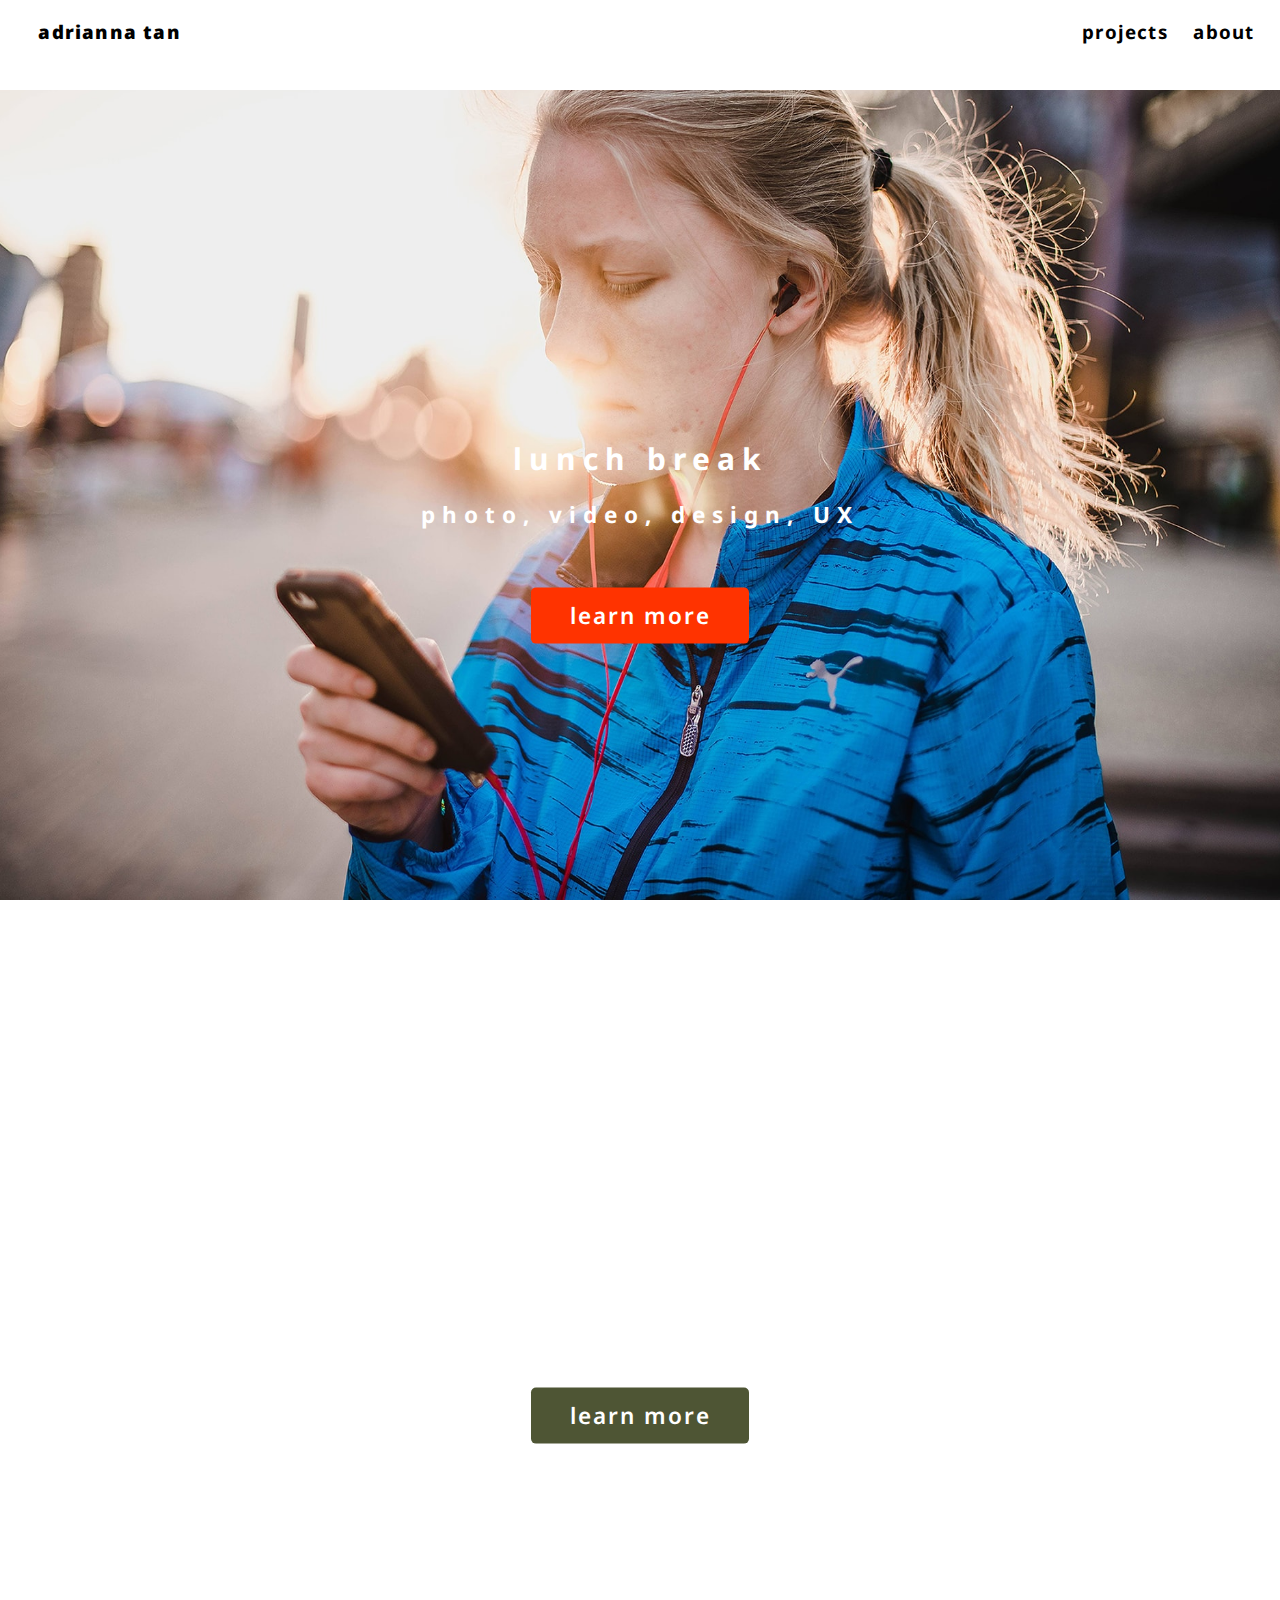
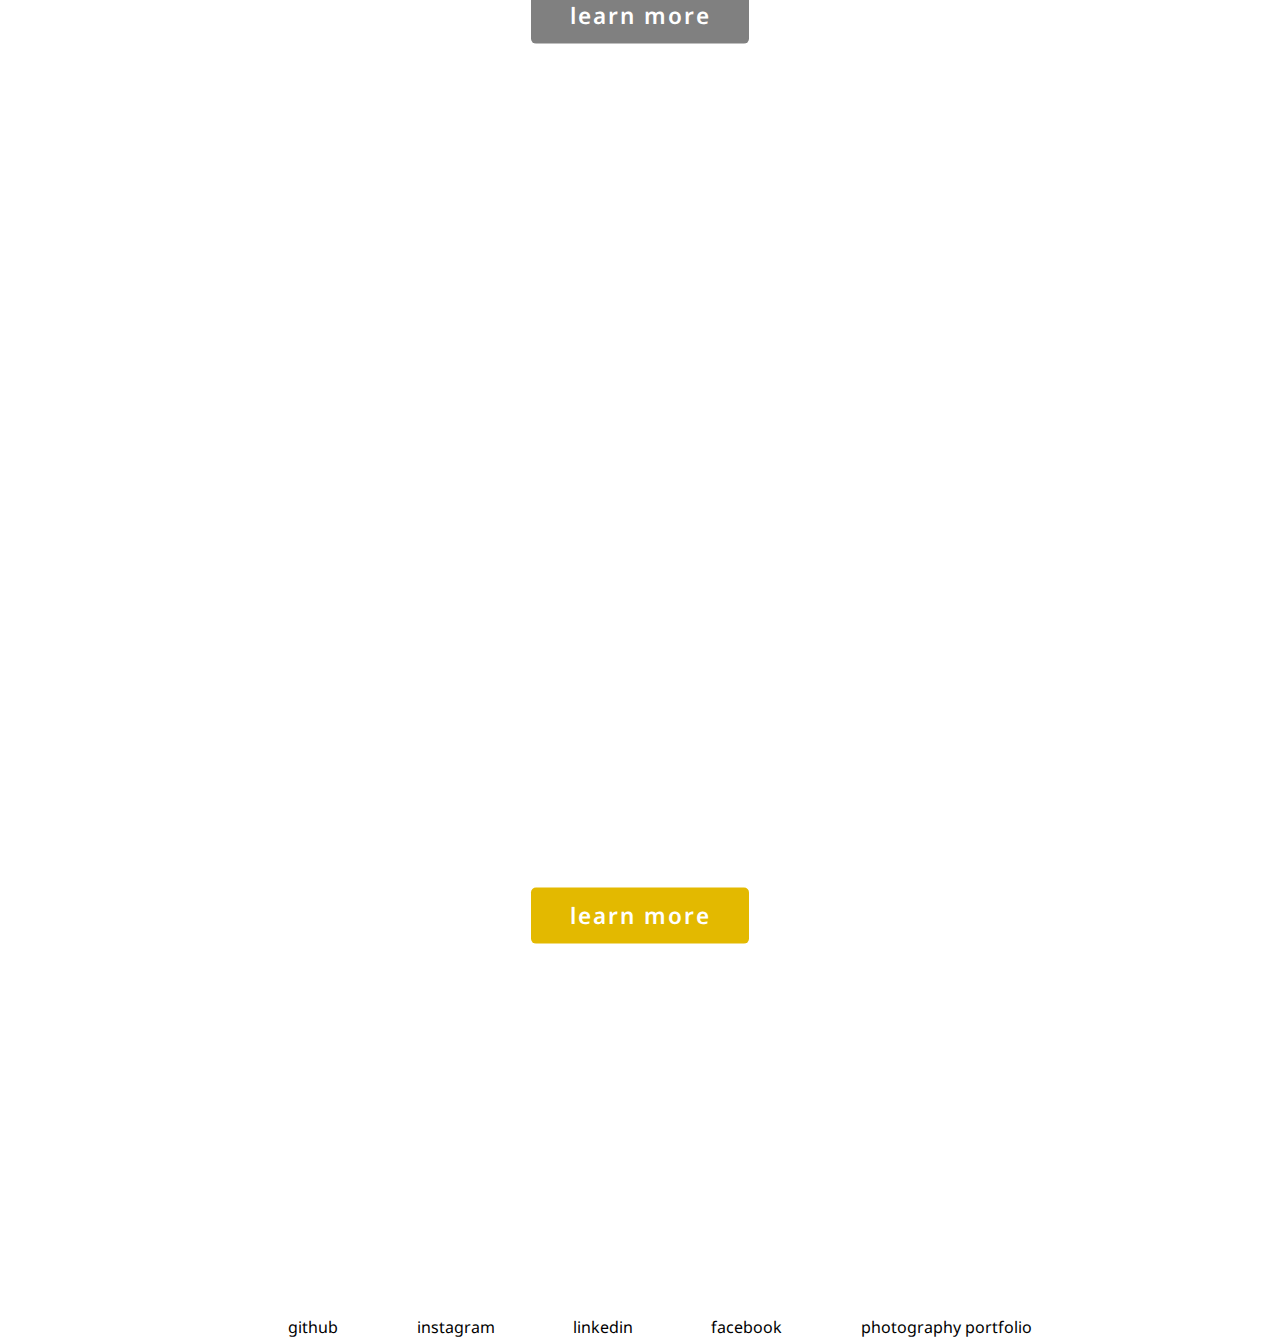
<file: index.html>
<html>
  <head>
    <meta name="viewport" content="initial-scale=1.0, user-scalable=no">
    <meta charset="UTF-8">
    <meta http-equiv="X-UA-Compatible" content="IE=edge">

    <title>Adrianna Tan</title>

    <link rel="shortcut icon" type="image/png" href="favicon.png" />
    <link href="index.min.css" rel="stylesheet">
    <style>
      @import url('https://fonts.googleapis.com/css?family=Droid+Sans');
    </style>

    <script>
    (function (i, s, o, g, r, a, m) {
      i['GoogleAnalyticsObject'] = r; i[r] = i[r] || function () {
        (i[r].q = i[r].q || []).push(arguments)
      }, i[r].l = 1 * new Date(); a = s.createElement(o),
        m = s.getElementsByTagName(o)[0]; a.async = 1; a.src = g; m.parentNode.insertBefore(a, m)
      })(window, document, 'script', 'https://www.google-analytics.com/analytics.js', 'ga');

      ga('create', 'UA-101871586-1', 'auto');
      ga('send', 'pageview');

    </script>
  </head>

  <body>
    <div id="navbar">
      <h3 class="adri"><a href="./index.html"><b>adrianna tan</b></a></h3>
      <ul id="ulnav">
        <h3 class="nav"><a href="./about.html"><li>about</li></a></h3>
        <h3 class="nav"><a href="./index.html"><li>projects</li></a></h3>
      </ul>
    </div>
    <a href="./lunchbreak.html">
      <div class="lunchbreak">
        <div class="parallax1">
          <div class="caption1">
            <span class="border">
              <h1>lunch break</h1>
              <h2>photo, video, design, UX</h2><br>
              <h2 id="button1" class="buttons">learn more</h2>
            </span>
          </div>
        </div>
      </div>
    </a>
    <a href="./photoport.html">
      <div class="photowebsite">
        <div class="parallax2">
          <div class="caption">
            <span class="border">
              <h1>photography portfolio</h1>
              <h2>design, photo, web</h2>
              <h2 id="button2" class="buttons">learn more</h2>
            </span>
          </div>
        </div>
      </div>
    </a>
    <a href="./twittersentiment.html">
      <div class="twittersentiment">
        <div class="parallax5">
          <div class="caption">
            <span class="border">
              <h1>Twitter Sentiment Analysis</h1>
              <h2>node.js, plotly.js</h2>
              <h2 id="button4" class="buttons">learn more</h2>
            </span>
          </div>
        </div>
      </div>
    </a>
    <a href="https://atan4.github.io/NighthawksDemo">
      <div class="pixelplayer">
        <div class="parallax4">
          <div class="caption">
            <span class="border">
              <h1>Nighthawks 3D Scene</h1>
              <h2>three.js, HTML/CSS</h2>
              <h2 id="button3" class="buttons">learn more</h2>
            </span>
          </div>
        </div>
      </div>
    </a>
    <a href="./bluffs.html">
      <div class="bluffs">
        <div class="parallax4">
          <div class="caption">
            <span class="border">
              <h1>The Bluffs 3D Scene</h1>
              <h2>Unity 3D, C#</h2>
              <h2 id="button5" class="buttons">learn more</h2>
            </span>
          </div>
        </div>
      </div>
    </a>
    <div id="footer" class="container-2">
      <ul id="socialIcons">
        <a href="https://github.com/atan4"><li>github</li></a>
        <a href="https://www.instagram.com/atangerinee"><li>instagram</li></a>
        <a href="https://www.linkedin.com/in/adrianna-tan"><li>linkedin</li></a>
        <a href="https://www.facebook.com/adriannatanphotography"><li>facebook</li></a>
        <a href="http://www.adriannatanphotography.com"><li>photography portfolio</li></a>
      </ul>
    </div>
  </body>
</html>
</file>
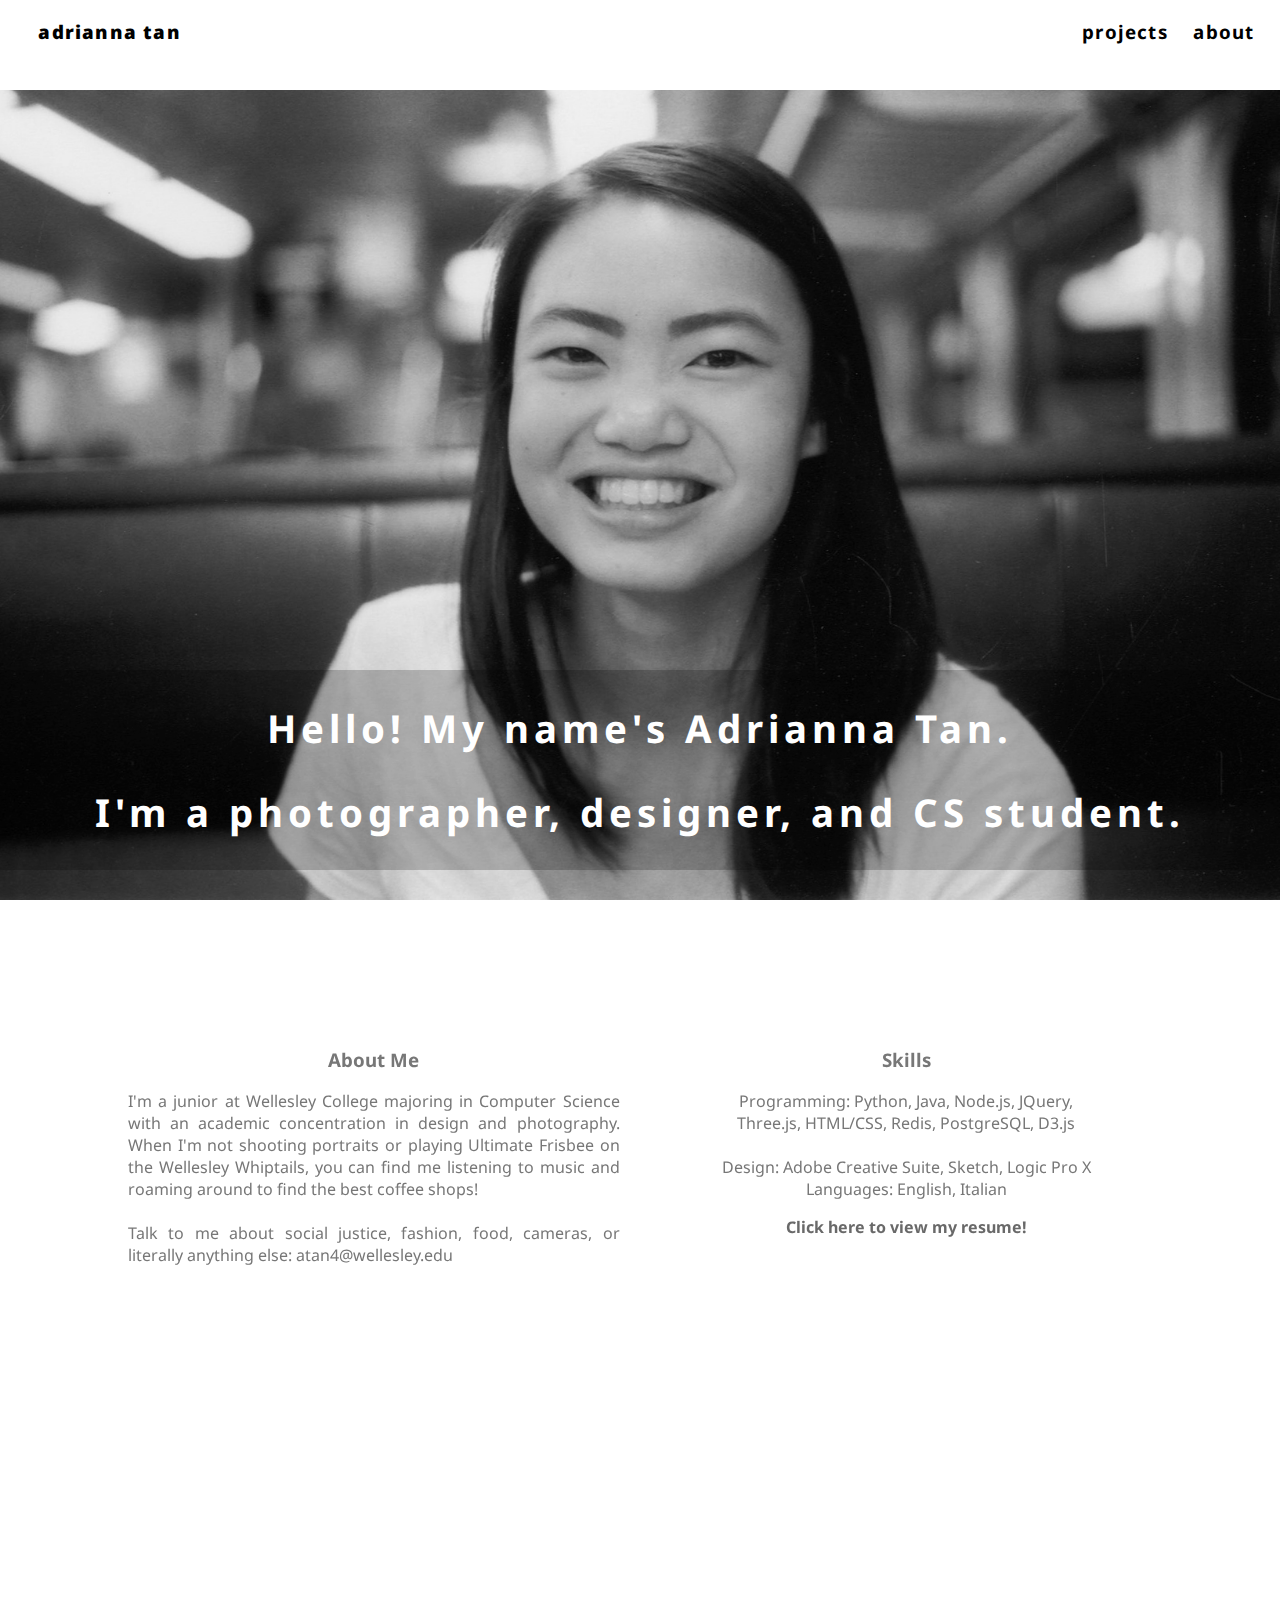
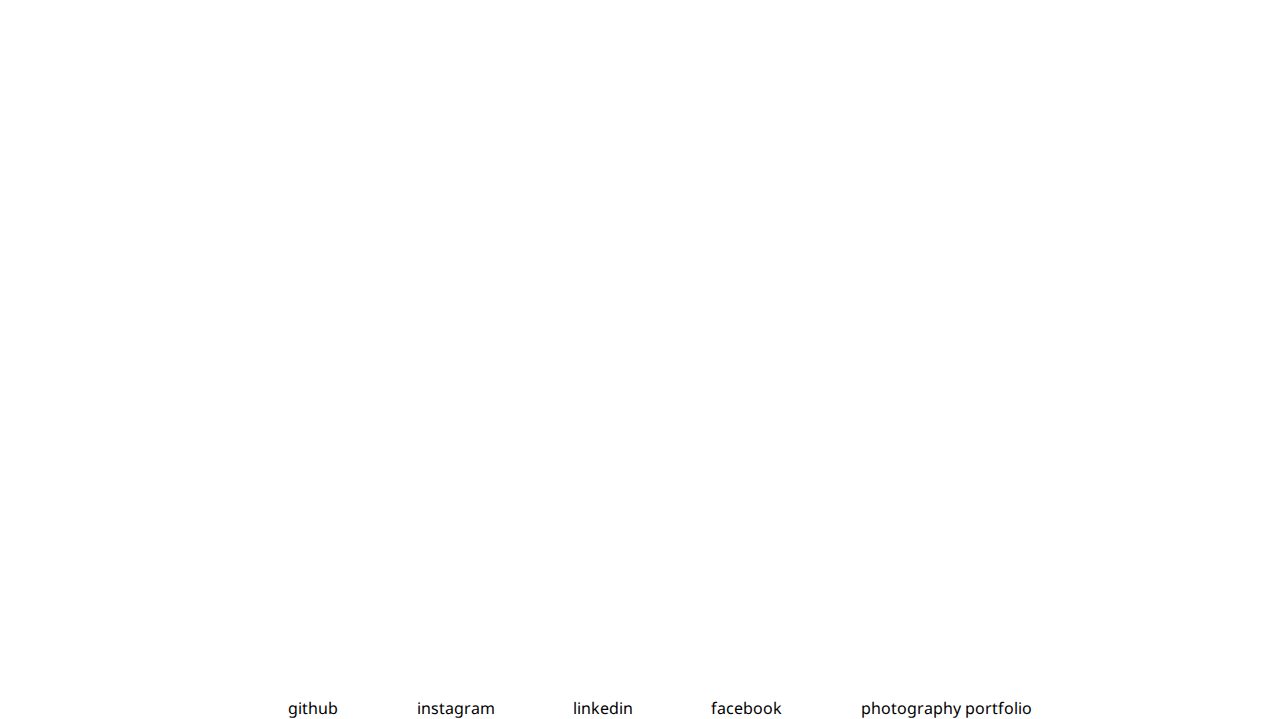
<file: about.html>
<!--Created by Adrianna Tan, Last Updated 10/9/2016-->

<html>

<head>
  <meta name="viewport" content="initial-scale=1.0, user-scalable=no">
  <meta charset="UTF-8">
  <meta http-equiv="X-UA-Compatible" content="IE=edge">

  <title>Adrianna Tan</title>

  <link rel="shortcut icon" type="image/png" href="/favicon.png" />
  <link href="about.css" rel="stylesheet">
  <link href="https://fonts.googleapis.com/css?family=Droid Sans" rel="stylesheet">
</head>

<body>
  <div id="navbar">
    <h3 class="adri"><a href="./index.html"><b>adrianna tan</b></a></h3>
    <ul id="ulnav">
      <h3 class="nav"><a href="./about.html">about</a></h3>
      <h3 class="nav"><a href="./index.html">projects</a></h3>
    </ul>
  </div>

  <div id="about">
    <div class="parallax1">
      <div class="caption1">
        <span class="border">
          <h2>Hello! My name's Adrianna Tan.</h2>
          <h2>I'm a photographer, designer, and CS student.</h2>
        </span>
      </div>
    </div>


    <div id="abouttext">
      <div id="left">
        <h3>About Me</h3>
        <p>I'm a junior at Wellesley College majoring in Computer Science with an academic concentration in design and photography.
          When I'm not shooting portraits or playing Ultimate Frisbee on the Wellesley Whiptails, you can find me listening
          to music and roaming around to find the best coffee shops!<br><br> Talk to me about social justice, fashion, food,
          cameras, or literally anything else: atan4@wellesley.edu</p>
      </div>


      <div id="right">
        <h3>Skills</h3>
        <p>Programming: Python, Java, Node.js, JQuery, <br>Three.js, HTML/CSS, Redis, PostgreSQL, D3.js
          <br><br>Design: Adobe Creative Suite, Sketch, Logic Pro X<br> Languages: English, Italian</p>
        <b><a id="resume" href="https://drive.google.com/file/d/1czSHuIHAPOrNW3aBjm3_kakWPz50lObc/view?usp=sharing">Click
            here to view my resume!</a><br></b>
      </div>
    </div>

    <div id="statement">
      <div class="parallax2">
        <!--  <div class="caption2">
            <span class="border">
                <h3>I'm passionate about improving the world through ideas and design. </h3>
            </span>
        </div> -->
      </div>
    </div>


    <div id="footer" class="container-2">
      <ul id="socialIcons">
        <a href="https://github.com/atan4"><li>github</li></a>
        <a href="https://www.instagram.com/atangerinee"><li>instagram</li></a>
        <a href="https://www.linkedin.com/in/adrianna-tan"><li>linkedin</li></a>
        <a href="https://www.facebook.com/adriannatanphotography"><li>facebook</li></a>
        <a href="http://www.adriannatanphotography.com"><li>photography portfolio</li></a>
      </ul>
    </div>
  </div>
</body>
</file>
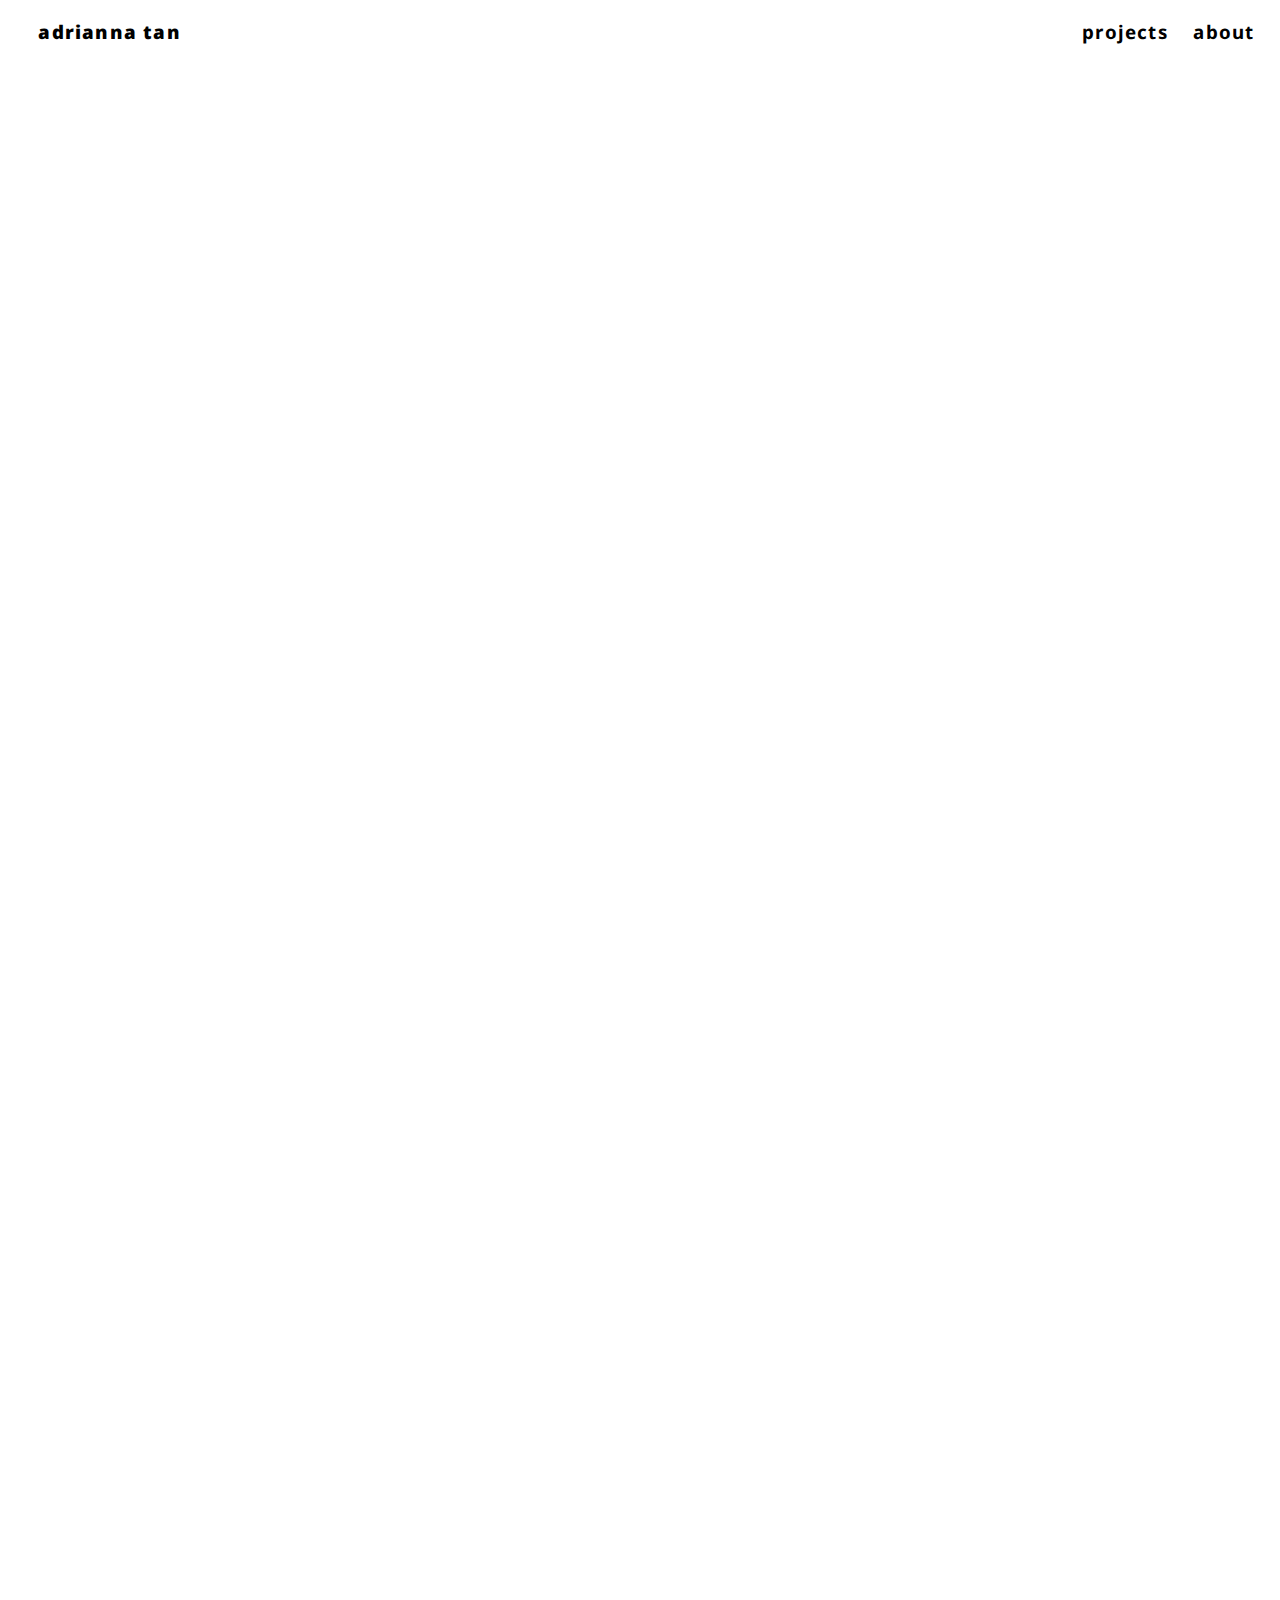
<file: coordinaid.html>
<!--Created by Adrianna Tan, Last Updated 10/9/2016-->

<html>
<head>
    <meta name="viewport" content="initial-scale=1.0, user-scalable=no">
    <meta charset="UTF-8">
    <meta http-equiv="X-UA-Compatible" content="IE=edge">

    <title>Adrianna Tan</title>

    <link rel="shortcut icon" type="image/png" href="/favicon.png"/>
    <link href="projectdetails.css" rel="stylesheet">
    <link href="https://fonts.googleapis.com/css?family=Droid Sans" rel="stylesheet">
</head>
    
<body>
    <div id="navbar">
        <h3 class="adri"><a href="./index.html"><b>adrianna tan</b></a></h3>
        <ul id="ulnav">
            <a href="./about.html"><h3 class="nav"><li>about</li></h3></a>
            <a href="./index.html"><h3 class="nav"><li>projects</li></h3></a>
        </ul>
    </div>
    
    <div id="coordinaid">    
        <div class="parallax1">
            <div class="caption1">
                <span class="border">
                    <h1>Twitter Sentiment Analysis</h1>
                    <h2>node.js, plotly.js</h2><br>  
                </span>
            </div>
        </div>
    </div>

    
    <div class="text">
      <div class="description">
          <h1>Twitter Sentiment Analysis</h1>

          <div id="center">
        <ul id="details">
              <li>Personal Webapp for Practice</li>
              <li>Packages: Socket.io, Twit, Plotly, Languagedetect, Sentiment, Express</li>
          </ul>
      </div>      

      <div class="wrap">
      <div class="summary">          
    <h2>The Challenge:</h2>
    <p class="description">
    This summer of 2017, I wanted to improve my skills in node.js as well as the implementations of different API's. In particular, I wanted to try out Socket.io, a javascript framework and real-time engine.<br><br>
    </p>
          
    <div id="img">
          <img class="prototype" src="./img/introsent.png">
    </div>

    <h2>The Concept:</h2> 
     <p class="description">
    Opinions are fluid in its capacity to change based on current events, new ideas, and the changing environment. In order to display how people are feeling about a certain topic through Twitter, this app takes in a user-submitted keyword and initiates a live twitter stream on that keyword. As new tweets are posted, each tweet is parsed through a language detector to filter English tweets, since the sentiment analysis API only supports English as of now. Each tweet is scored, with a negative score indicating negative sentiment and a positive score indicating positive sentiment, and averaged into a total score which controls the gauge as a form of data visualization. 

<br><br> <br><br> 

   <div>
          <img class="iconprototype" src="./img/pride.png"><br><br> 
          <img class="iconprototype" src="./img/trump.png">
    </div>
   
    
    <h2>Difficulties:</h2>
          <p class="description">
          It remains difficult to decide how data from this sentiment stream should be visualized; Most tweets are fairly neutral, and determining the minimum and maximum range of the gauge was dependent on the least and most extreme tweets encountered. By choosing this, the gauge's tick normally ends up towards the middle of the gauge, underutilizing the rest of the gauge's capacity. Working with plotly.js was also difficult in determining how to make the graph responsive to the viewport. 
          </p>

<br><br>

<!--    <div>
          <img class="iconprototype"  src="./img/kalanick.png">
          <img class="iconprototype" src="./img/comey.png">
    </div> -->
   
 
    <h2>Final Thoughts:</h2>
          <p class="description">
          This begins my start of learning to create apps with better practices. More work will be done in cleaning up and hardcode that exists (particularly with modifying the plotly.js graph) as well as implmeneting async functions, and I will be working more with this app in making it fully responsive. Currently, the app works for portrait orientation tablet-sized and lower as well as landscape orientation for laptop screens. <br>
          </p>
          <br><br>

    <div id="view">
    <h3 class="viewbutton"><a href="http://twittersentanalysis.herokuapp.com/">View The App</a></h3>      

     <br><br>    
    </div>
          </div>

        </div>
    </div>

    <div id="footer" class="container-2">
        <ul id="socialIcons">
            <a href="https://github.com/atan4"><li>github</li></a>
            <a href="https://www.instagram.com/atangerinee"><li>instagram</li></a>
            <a href="https://www.linkedin.com/in/adrianna-tan"><li>linkedin</li></a>
            <a href="https://www.facebook.com/adriannatanphotography"><li>facebook</li></a>
            <a href="http://www.adriannatanphotography.com"><li>photography portfolio</li></a>
        </ul>
    </div>
</body>
</file>
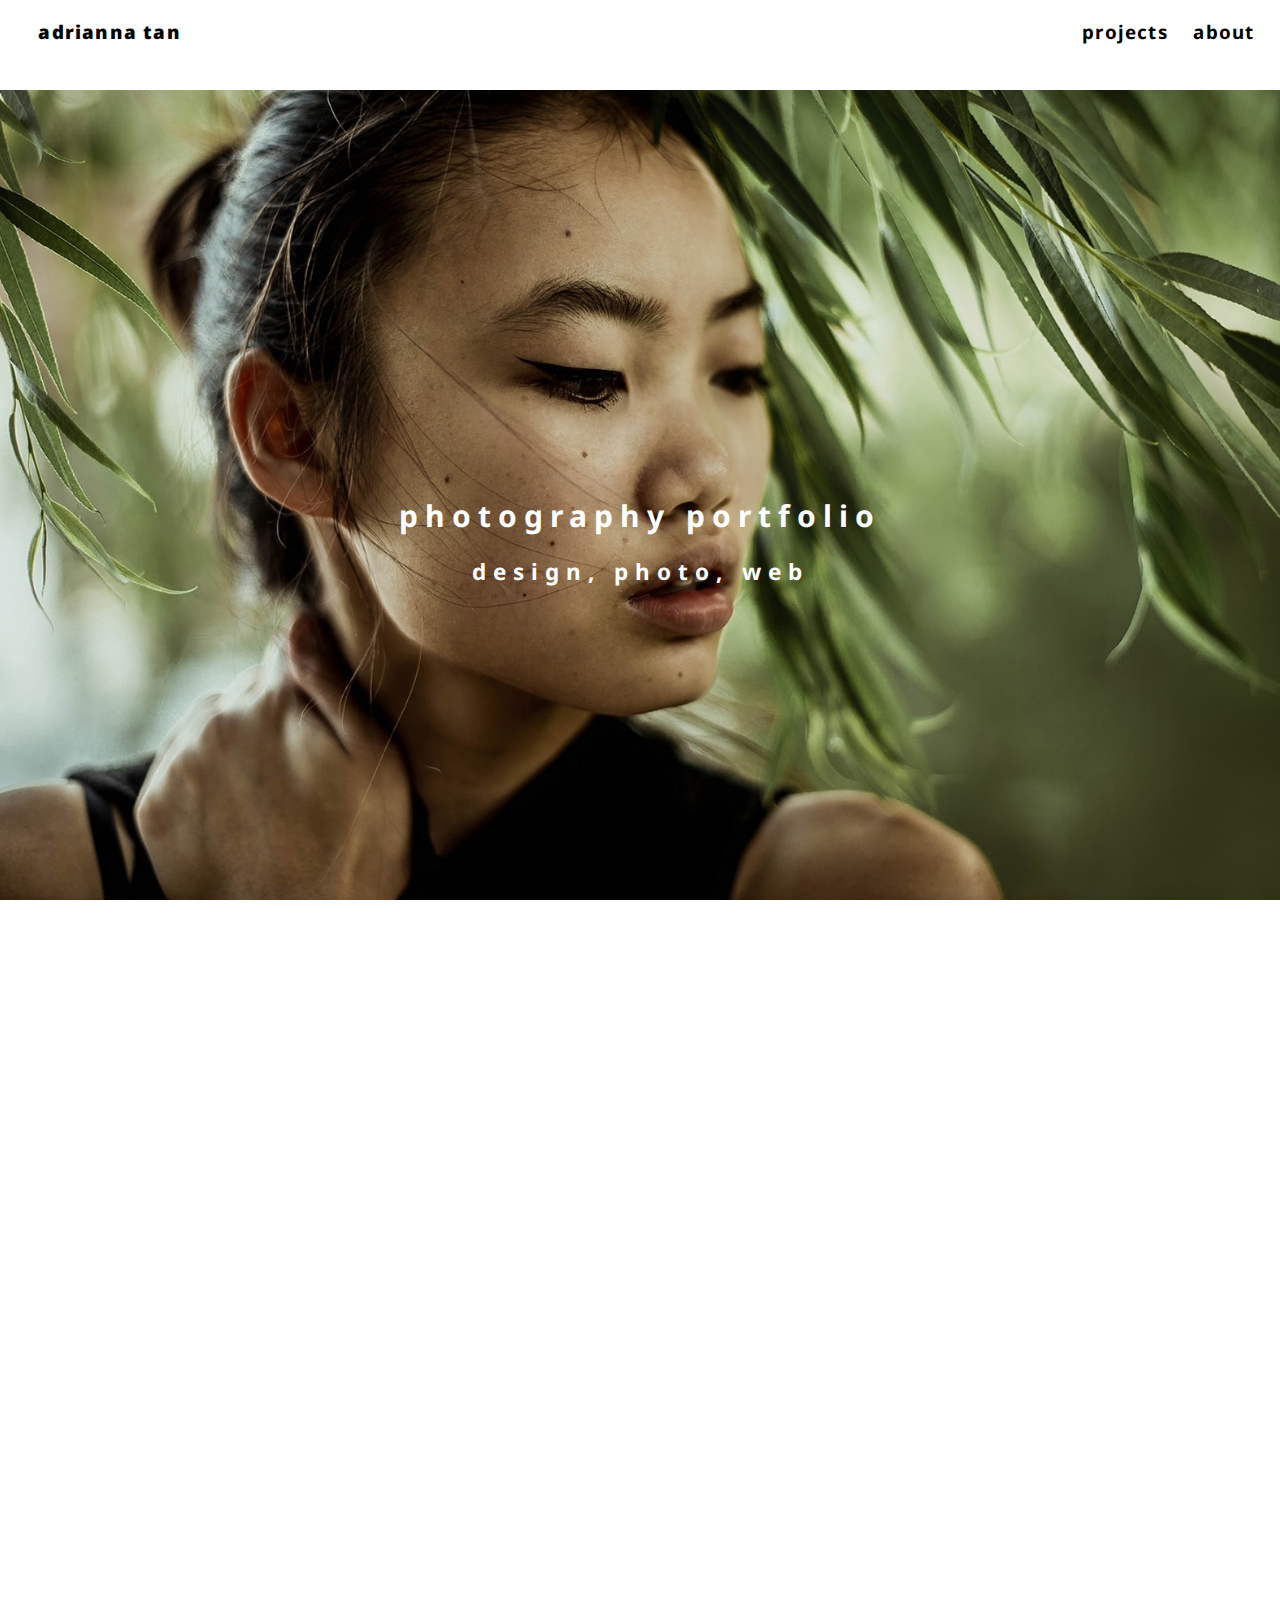
<file: photoport.html>
<!--Created by Adrianna Tan, Last Updated 10/9/2016-->

<html>

<head>
  <meta name="viewport" content="initial-scale=1.0, user-scalable=no">
  <meta charset="UTF-8">
  <meta http-equiv="X-UA-Compatible" content="IE=edge">

  <title>Adrianna Tan</title>

  <link rel="shortcut icon" type="image/png" href="/favicon.png" />
  <link href="projectdetails.css" rel="stylesheet">
  <link href="https://fonts.googleapis.com/css?family=Droid Sans" rel="stylesheet">
</head>

<body class="photowebsite">
  <div id="navbar">
    <h3 class="adri"><a href="./index.html"><b>adrianna tan</b></a></h3>
    <ul id="ulnav">
      <a href="./about.html">
        <h3 class="nav">
          <li>about</li>
        </h3></a>
      <a href="./index.html">
        <h3 class="nav">
          <li>projects</li>
        </h3></a>
    </ul>
  </div>
  <div class="photowebsite">
    <div class="parallax1">
      <div class="caption1">
        <span class="border">
          <h1>photography portfolio</h1>
          <h2>design, photo, web</h2>
        </span>
      </div>
    </div>
  </div>
  <div class="text photowebsite">
    <div class="description">
      <h1>Photography Portfolio</h1>
      <div class="wrap">
        <div class="summary">
          <h2>The Concept:</h2>
          <p class="description">
            During the summer of 2016, I designed and built a website for my photography portfolio. My previous website had been created
            using tumblr themes, but I wanted to brush up on my coding skills by creating a minimalistic website with two
            important and simple functionalities: to select the category of my portfolio and to view the photos in high resolution.
            <br><br>
          </p>
          <div id="img">
            <img class="prototype" src="./img/photoport2.png">
            <img class="prototype" src="./img/photoport4.png">
          </div>
          <h2>The Process:</h2>
          <p class="description">
            Upon choosing the layout for my photos, I was caught between deciding whether or not to display a scroll or carousel slider
            of photos. However, I didn't want to create a carousel slider with navigational buttons or next and previous
            buttons. I ended up using Ken Wheeler's Slick.js, which is a carousel that allows the user to swipe or use arrow
            keystrokes to navigate through the carousel of photos.
            <div id="imageprocess">
              <img class="iconprototype" src="./img/portfoliosketch.png">
            </div>
            <br>
            <h2>Moving Forward:</h2>
            <p class="description">
              Slick.js's carousel slider works under the assumption that the element if first clicked before the function can recognize
              the arrow keystroke event handler, and that must be debugged in order to better the experience of the viewer.
              As well as this, further work needs to be done to improve the responsiveness of the website.
            </p>
            <div id="view">
              <h3 class="viewbutton"><a href="http://www.adriannatanphotography.com">View the website</a></h3>
            </div>
        </div>
      </div>
    </div>
  </div>
  <br><br>
  <div id="footer" class="container-2">
    <ul id="socialicons">
      <a href="https://github.com/atan4"><li>github</li></a>
      <a href="https://www.instagram.com/atangerinee"><li>instagram</li></a>
      <a href="https://www.linkedin.com/in/adrianna-tan"><li>linkedin</li></a>
      <a href="https://www.facebook.com/adriannatanphotography"><li>facebook</li></a>
      <a href="http://www.adriannatanphotography.com"><li>photography portfolio</li></a>
    </ul>
  </div>
</body>
</file>
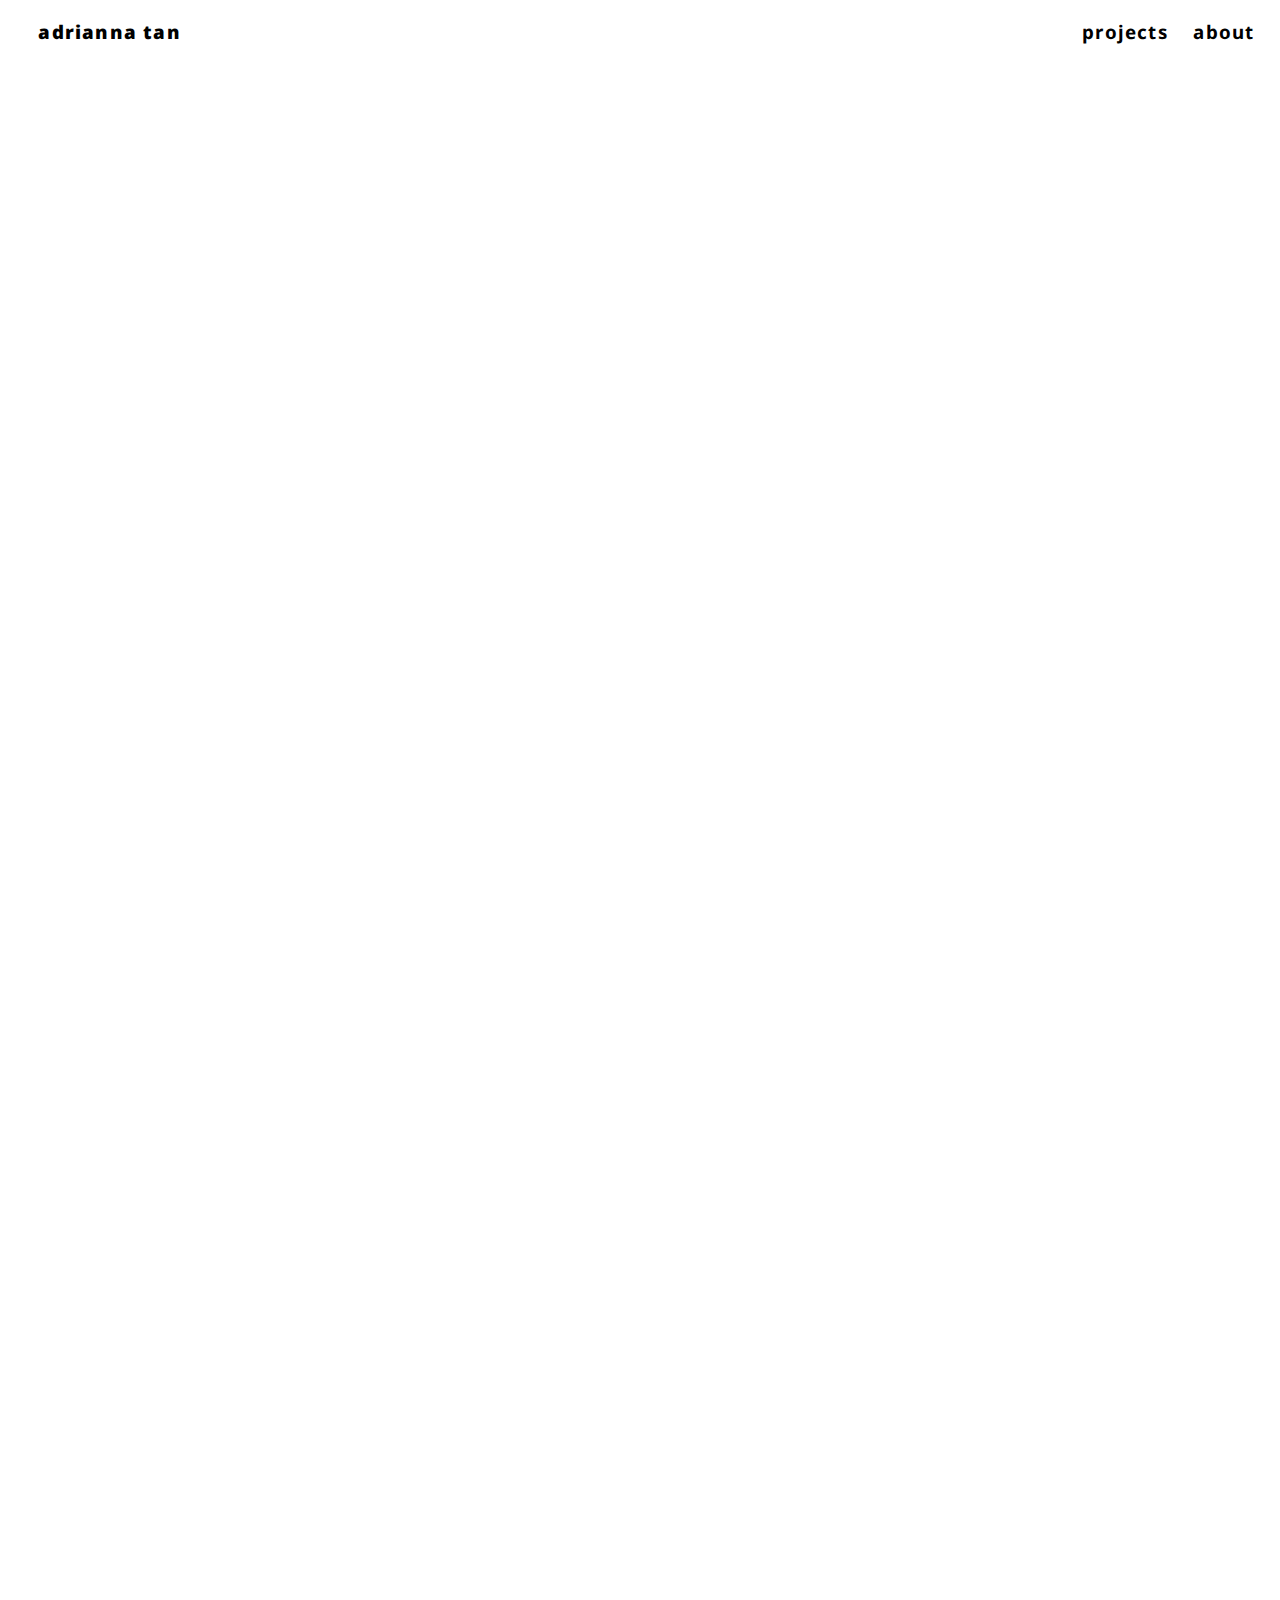
<file: threesixtyfive.html>
<!--Created by Adrianna Tan, Last Updated 10/9/2016-->

<html>
<head>
  <meta name="viewport" content="initial-scale=1.0, user-scalable=no">
  <meta charset="UTF-8">
  <meta http-equiv="X-UA-Compatible" content="IE=edge">

  <title>Adrianna Tan</title>

  <link rel="shortcut icon" type="image/png" href="/favicon.png" />
  <link href="projectdetails.css" rel="stylesheet">
  <link href="https://fonts.googleapis.com/css?family=Droid Sans" rel="stylesheet">
</head>

<body>
  <div id="navbar">
    <h3 class="adri"><a href="./index.html"><b>adrianna tan</b></a></h3>
    <ul id="ulnav">
      <a href="./about.html"><h3 class="nav">
          <li>about</li>
        </h3></a>
      <a href="./index.html"><h3 class="nav">
          <li>projects</li>
        </h3></a>
    </ul>
  </div>
  <div class="threesixtyfive">
    <div class="parallax1">
      <div class="caption1">
        <span class="border">
          <h1>Threesixtyfive Gallery</h1>
          <h2>react, photo</h2><br>
        </span>
      </div>
    </div>
  </div>
  <div class="text threesixtyfive">
    <div class="description">
      <h1>Threesixtyfive Gallery</h1>
      <div id="center">
        <ul id="details">
          <li>Showcasing the conclusion of a four-year photography project</li>
        </ul>
      </div>
      <div class="wrap">
        <div class="summary">
          <h2>The Challenge:</h2>
          <p class="description">
            Since January of 2014, I've undergone a photography project with the original intention of taking 1 photo a day for 365 days. Due to several academic hiatuses, the goal of this project has largely shifted towards producing 365 quality photos that can contribute to my growing portraiture portfolio. As the conclusion of my project draws near (I have 5 photos left to take), I realized the need to display the photos in a centralized place, since hundreds of photos are scattered across different social media platforms, from Facebook to Flickr.
          </p>
          <h2>The Concept:</h2>
          <p class="description">
            While designing the gallery, I settled upon a grid-based, scrollable gallery that opens up a lightbox on click. Upon load, the user sees an informational modal explaining the concept of my project without compromising the space that the photo grid takes up. While I had previously considered a fixed navigation bar at the top of the page, I settled on fixing solely the zoom/minus, sort, and informational buttons to the top of the page as a clear call-to-action. The gallery currently sorts from newest to oldest, although future improvements may improve sorting by color or curated favorites.
          </p>
          <div>
            <img class="iconprototype" src="./img/threesixtyfiveenter.png"><br><br>
            <img class="iconprototype" src="./img/threesixtyfivemodal.png">
          </div>
          <br><br>
          <h2>Difficulties:</h2>
          <p class="description">
            The scope of the project was hihgly time-constrained from the end of August to the beginning of the academic year. Current problemns exist with the initial load time of the gallery.
          </p>
          <h2>Moving forward:</h2>
          <p class="description">
            After demonstrating basic photo gallery capabilities, I'd like to move forward by improving the initial load time of the gallery itself on Heroku as well as making the necessary changes to use higher quality photos without severely compromising the load time of the gallery. I also intend to design how I might go about varying the widths of each grid cell or use Flickr's justified layout open-source code.
            <br>
          </p>
          <br><br>
          <div id="view">
            <h3 class="viewbutton"><a href="http://threesixtyfivephotos.herokuapp.com/">View the gallery</a></h3>
            <br><br>
          </div>
        </div>
      </div>
    </div>

    <div id="footer" class="container-2">
      <ul id="socialicons">
        <a href="https://github.com/atan4"><li>github</li></a>
        <a href="https://www.instagram.com/atangerinee"><li>instagram</li></a>
        <a href="https://www.linkedin.com/in/adrianna-tan"><li>linkedin</li></a>
        <a href="https://www.facebook.com/adriannatanphotography"><li>facebook</li></a>
        <a href="http://www.adriannatanphotography.com"><li>photography portfolio</li></a>
      </ul>
    </div>
</body>
</file>
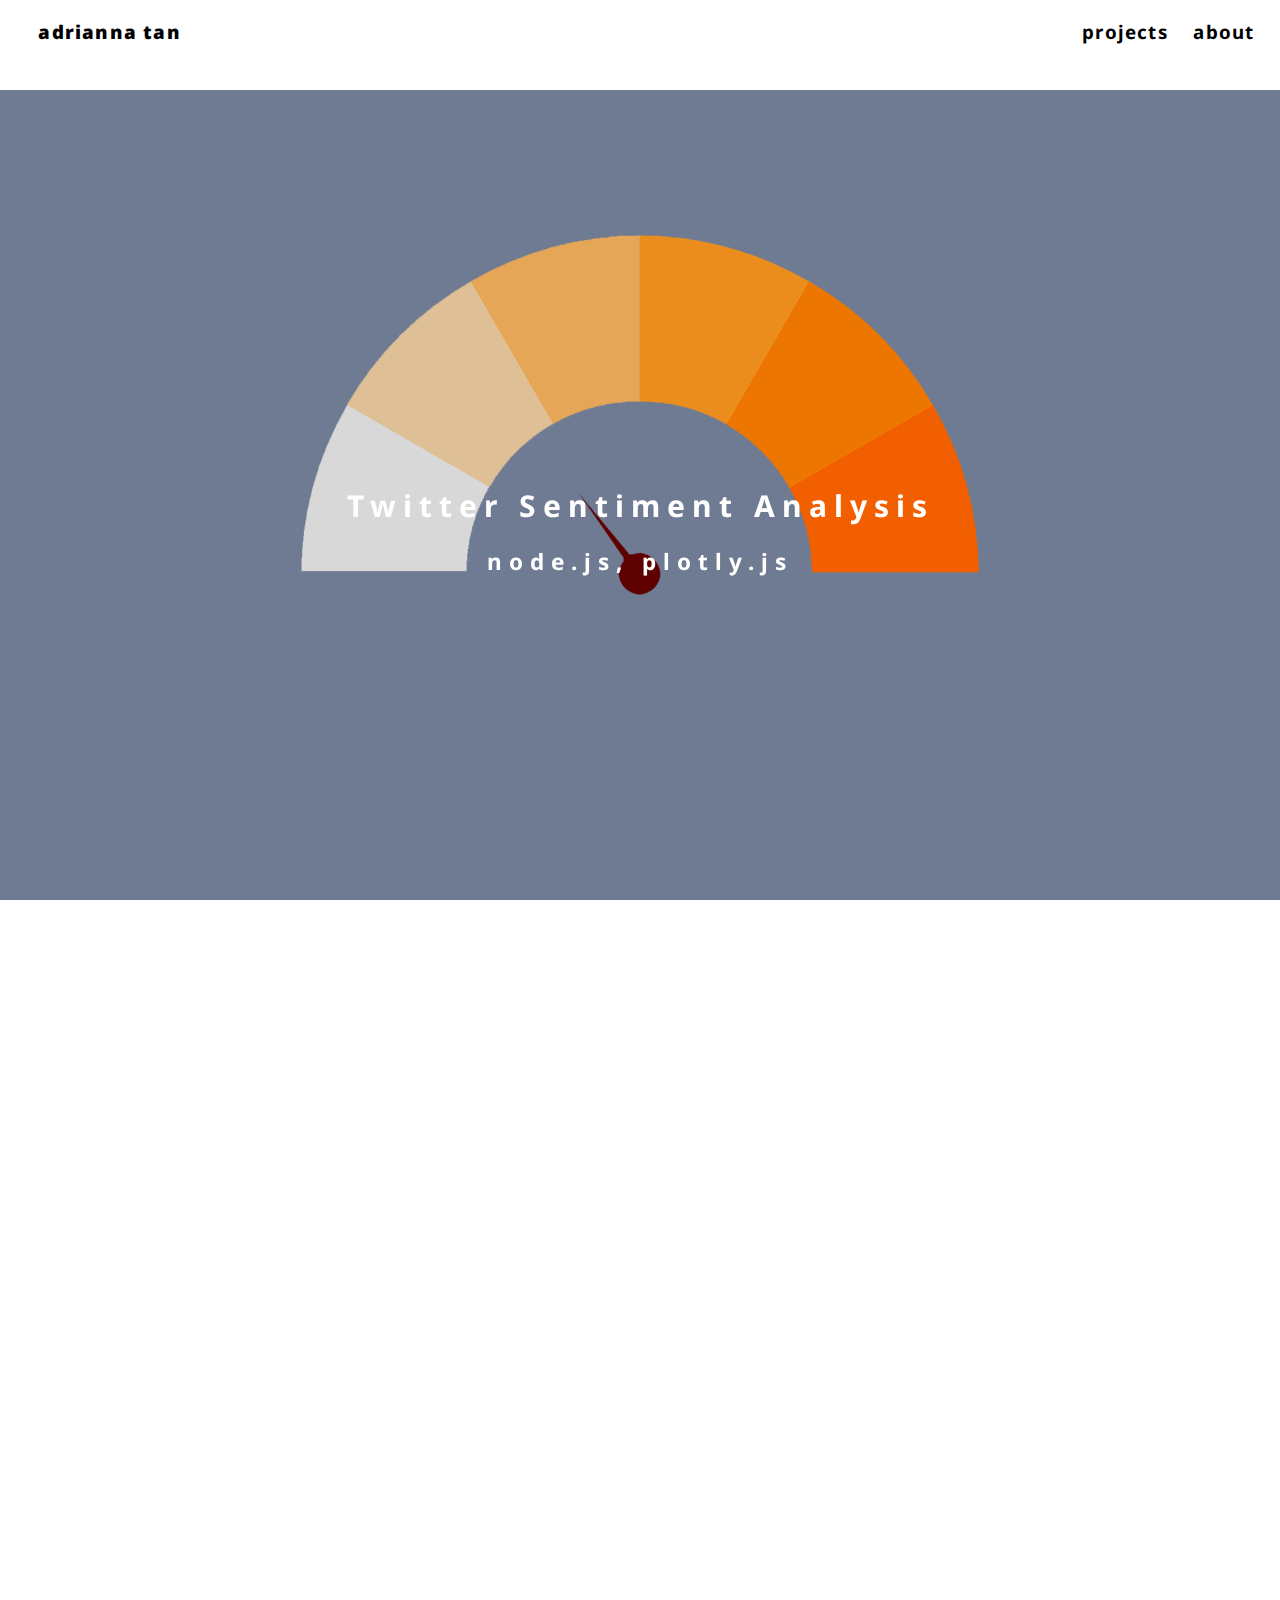
<file: twittersentiment.html>
<!--Created by Adrianna Tan, Last Updated 10/9/2016-->

<html>
<head>
  <meta name="viewport" content="initial-scale=1.0, user-scalable=no">
  <meta charset="UTF-8">
  <meta http-equiv="X-UA-Compatible" content="IE=edge">

  <title>Adrianna Tan</title>

  <link rel="shortcut icon" type="image/png" href="/favicon.png" />
  <link href="projectdetails.css" rel="stylesheet">
  <link href="https://fonts.googleapis.com/css?family=Droid Sans" rel="stylesheet">
</head>

<body>
  <div id="navbar">
    <h3 class="adri"><a href="./index.html"><b>adrianna tan</b></a></h3>
    <ul id="ulnav">
      <a href="./about.html"><h3 class="nav">
          <li>about</li>
        </h3></a>
      <a href="./index.html"><h3 class="nav">
          <li>projects</li>
        </h3></a>
    </ul>
  </div>
  <div class="twittersentiment">
    <div class="parallax1">
      <div class="caption1">
        <span class="border">
          <h1>Twitter Sentiment Analysis</h1>
          <h2>node.js, plotly.js</h2><br>
        </span>
      </div>
    </div>
  </div>
  <div class="text twittersentiment">
    <div class="description">
      <h1>Twitter Sentiment Analysis</h1>
      <div id="center">
        <ul id="details">
          <li>Personal Webapp for Practice</li>
          <li>Packages: Socket.io, Twit, Plotly, Languagedetect, Sentiment, Express</li>
        </ul>
      </div>
      <div class="wrap">
        <div class="summary">
          <h2>The Challenge:</h2>
          <p class="description">
            This summer of 2017, I wanted to improve my skills in node.js as well as the implementations of different API's. In particular,
            I wanted to try out Socket.io, a javascript framework and real-time engine.<br><br>
          </p>
          <div id="img">
            <img class="prototype" src="./img/introsent.png">
          </div>
          <h2>The Concept:</h2>
          <p class="description">
            Opinions are fluid in its capacity to change based on current events, new ideas, and the changing environment. In order to
            display how people are feeling about a certain topic through Twitter, this app takes in a user-submitted keyword
            and initiates a live twitter stream on that keyword. As new tweets are posted, each tweet is parsed through a
            language detector to filter English tweets, since the sentiment analysis API only supports English as of now.
            Each tweet is scored, with a negative score indicating negative sentiment and a positive score indicating positive
            sentiment, and averaged into a total score which controls the gauge as a form of data visualization.
            <br><br><br><br>
            <div>
              <img class="iconprototype" src="./img/pride.png"><br><br>
              <img class="iconprototype" src="./img/trump.png">
            </div>
            <h2>Difficulties:</h2>
            <p class="description">
              It remains difficult to decide how data from this sentiment stream should be visualized; Most tweets are fairly neutral,
              and determining the minimum and maximum range of the gauge was dependent on the least and most extreme tweets
              encountered. By choosing this, the gauge's tick normally ends up towards the middle of the gauge, underutilizing
              the rest of the gauge's capacity. Working with plotly.js was also difficult in determining how to make the
              graph responsive to the viewport.
            </p>
            <br><br>
            <h2>Final Thoughts:</h2>
            <p class="description">
              This begins my start of learning to create apps with better practices. More work will be done in cleaning up and hardcode
              that exists (particularly with modifying the plotly.js graph) as well as implmeneting async functions, and
              I will be working more with this app in making it fully responsive. Currently, the app works for portrait orientation
              tablet-sized and lower as well as landscape orientation for laptop screens.
              <br>
            </p>
            <br><br>
            <div id="view">
              <h3 class="viewbutton"><a href="http://twittersentanalysis.herokuapp.com/">View the app</a></h3>
              <br><br>
            </div>
        </div>
      </div>
    </div>

    <div id="footer" class="container-2">
      <ul id="socialicons">
        <a href="https://github.com/atan4"><li>github</li></a>
        <a href="https://www.instagram.com/atangerinee"><li>instagram</li></a>
        <a href="https://www.linkedin.com/in/adrianna-tan"><li>linkedin</li></a>
        <a href="https://www.facebook.com/adriannatanphotography"><li>facebook</li></a>
        <a href="http://www.adriannatanphotography.com"><li>photography portfolio</li></a>
      </ul>
    </div>
</body>
</file>
<file: about.css>
body,
html {
  height: 100%;
  margin: 0px;
  overflow: visible;
  font-family: "Droid Sans", sans-serif;
}

#resume {
  color: dimgray;
}

a:link {
  text-decoration: none;
  color: black;
}

a:visited {
  color: black;
}

a:hover {
  color: lightslategray;
}

#ulnav,
#socialicons,
#right il:visited {
  color: black;
}

#ulnav,
#socialicons,
#right li:hover {
  color: #777;
}

#ulnav,
#socialicons,
#right h1:hover {
  color: black;
}

@media (max-width: 449px) {
  .parallax1 {
    z-index: -1;
    position: relative;
    background-attachment: fixed;
    background-position: center;
    background-repeat: no-repeat;
    background-size: cover;
    height: 100%;
  }

  .parallax2,
  .parallax3,
  .parallax4,
  .parallax5 {
    z-index: -1;
    position: relative;
    background-attachment: fixed;
    background-position: center;
    background-repeat: no-repeat;
    background-size: cover;
    height: 100%;
  }

  .adri {
    font-size: 4.5vw;
    display: inline-block;
    padding-left: 3%;
    left: 0;
    text-align: left;
    width: 100%;
    float: left;
    position: absolute;
    padding-right: 3%;
    letter-spacing: 1.2px;
  }

  #navbar {
    position: fixed;
    width: 100%;
    text-align: center;
    background: white;
  }

  .nav {
    font-size: 4.5vw;
    padding: 0;
    display: inline-block;
    position: relative;
    float: right;
    padding-right: 2%;
  }

  #ulnav {
    margin: 0;
    padding: 0;
    width: 100%;
    height: 100%;
    list-style: none;
    letter-spacing: 1.2px;
    vertical-align: middle;
  }

  #home {
    background: transparent;
    display: inline-block;
    color: darkgray;
    width: 100%;
  }

  #about .parallax1 {
    background-image: url(./img/film1.jpg);
  }
  #about .parallax2 {
    background-image: url(./img/film5.jpg);
  }

  .caption1 {
    position: absolute;
    padding-left: 4%;
    bottom: 0;
    width: 100%;
    text-align: left;
    color: white;
    background: rgba(0, 0, 0, 0.3);
  }

  .caption {
    position: absolute;
    bottom: 0;
    width: 100%;
    color: #000;
  }

  .caption span.border,
  .caption1 span.border {
    left: 10px;
    background: #111;
    color: #fff;
    font-size: 5vw;
    letter-spacing: 3px;
    text-align: left;
  }

  .caption2 {
    position: absolute;
    padding-left: 4%;
    left: 5%;
    top: 60%;
    -webkit-transform: translateY(-60%);
    transform: translateY(-60%);
    width: 60%;
    color: white;
    padding-top: 5%;
    padding-bottom: 5%;
    background: rgba(0, 0, 0, 0.2);
  }

  .caption span.border,
  .caption2 span.border {
    background: #111;
    color: #fff;
    font-size: 5vw;
    letter-spacing: 3px;
    text-align: left;
  }

  #abouttext {
    color: #777;
    background: white;
    text-align: center;
    padding: 20px 30px;
    text-align: justify;
    padding-bottom: 20%;
  }

  #abouttext h3 {
    padding-top: 10%;
    text-align: center;
  }

  #right a {
    color: #777;
  }

  #footer ul {
    padding: 0;
    list-style: none;
    text-align: center;
  }

  #socialicons li {
    font-size: 4.5vw;
    display: inline-block;
    padding: 1%;
  }
}

@media (min-width: 450px) and (max-width: 767px) {
  .parallax1 {
    z-index: -1;
    position: relative;
    background-attachment: fixed;
    background-position: center;
    background-repeat: no-repeat;
    background-size: cover;
    height: 100%;
  }

  .parallax2,
  .parallax3,
  .parallax4,
  .parallax5 {
    z-index: -1;
    position: relative;
    background-attachment: fixed;
    background-position: center;
    background-repeat: no-repeat;
    background-size: cover;
    height: 100%;
  }

  .adri {
    padding-left: 3%;
    left: 0;
    text-align: left;
    width: 100%;
    float: left;
    position: absolute;
    padding-right: 2%;
    letter-spacing: 1px;
  }

  #navbar {
    position: fixed;
    width: 100%;
    text-align: center;
    background: white;
  }

  .nav {
    font-size: 2.7vw;
    padding: 0;
    display: inline-block;
    position: relative;
    float: right;
    padding-right: 2%;
  }

  #ulnav {
    margin: 0;
    padding: 0;
    width: 100%;
    height: 100%;
    list-style: none;
    letter-spacing: 1.2px;
    vertical-align: middle;
  }

  #home {
    background: transparent;
    display: inline-block;
    color: darkgray;
    width: 100%;
  }

  #about .parallax1 {
    background-image: url(./img/film1.jpg);
  }

  #about .parallax2 {
    background-image: url(./img/film5.jpg);
  }

  .caption1 {
    position: absolute;
    bottom: 0;
    padding-bottom: 4%;
    width: 100%;
    text-align: left;
    color: white;
    background: rgba(0, 0, 0, 0.2);
  }

  .caption1 span.border {
    background: #111;
    color: #fff;
    font-size: 3vw;
    letter-spacing: 3px;
    text-align: center;
  }

  .caption2 {
    position: absolute;
    left: 5%;
    top: 60%;
    -webkit-transform: translateY(-60%);
    transform: translateY(-60%);
    width: 60%;
    color: white;
    padding-top: 5%;
    padding-bottom: 5%;
    background: rgba(0, 0, 0, 0.2);
  }

  .caption2 span.border {
    background: #111;
    color: #fff;
    font-size: 4vw;
    letter-spacing: 5px;
    text-align: left;
  }

  #abouttext {
    color: #777;
    background: white;
    text-align: center;
    height: 50%;
    margin-top: 7%;
    padding: 5%;
    text-align: justify;
  }

  #abouttext h3 {
    text-align: center;
    font-weight: bolder;
    padding-bottom: 2%;
  }

  #right a {
    color: #777;
  }

  #left {
    /*        font-size: 1em;*/
    width: 48%;
    padding-right: 4%;
    float: left;
    position: relative;
    display: inline-block;
  }

  #right {
    text-align: center;
    width: 48%;
    position: relative;
    display: inline-block;
    float: left;
  }

  #footer ul {
    padding: 0;
    list-style: none;
    text-align: center;
  }

  #socialicons li {
    font-size: 3vw;
    display: inline-block;
    padding-left: 1%;
    padding-right: 1%;
  }
}

@media (min-width: 768px) {
  .parallax1 {
    z-index: -1;
    position: relative;
    background-attachment: fixed;
    background-position: center;
    background-repeat: no-repeat;
    background-size: cover;
    height: 100%;
  }

  .parallax2,
  .parallax3,
  .parallax4,
  .parallax5 {
    z-index: -1;
    position: relative;
    background-attachment: fixed;
    background-position: center;
    background-repeat: no-repeat;
    background-size: cover;
    height: 100%;
  }

  .adri {
    padding-left: 3%;
    left: 0;
    text-align: left;
    width: 100%;
    float: left;
    position: absolute;
    padding-right: 3%;
    letter-spacing: 1.2px;
  }

  #navbar {
    position: fixed;
    height: 10%;
    width: 100%;
    text-align: center;
    background: white;
  }

  .nav {
    padding-top: 0;
    padding-bottom: 0;
    position: relative;
    float: right;
    padding-right: 2%;
  }

  #ulnav {
    width: 100%;
    height: 100%;
    margin: 0;
    padding: 0;
    letter-spacing: 1.2px;
    vertical-align: middle;
  }

  #home {
    background: transparent;
    display: inline-block;
    color: darkgray;
    width: 100%;
  }

  #about .parallax1 {
    background-image: url(./img/film1.jpg);
  }

  #about .parallax2 {
    background-image: url(./img/film5.jpg);
  }

  .caption1 {
    position: absolute;
    left: 0;
    bottom: 30px;
    width: 100%;
    text-align: center;
    color: white;
    background: rgba(0, 0, 0, 0.2);
  }

  .caption1 span.border {
    background: #111;
    color: #fff;
    font-size: 2vw;
    letter-spacing: 5px;
    text-align: center;
    font-weight: lighter;
  }

  .caption2 {
    position: absolute;
    left: 4%;
    padding-left: 2%;
    top: 60%;
    -webkit-transform: translateY(-60%);
    transform: translateY(-60%);
    width: 60%;
    color: white;
    padding-top: 5%;
    padding-bottom: 5%;
    background: rgba(0, 0, 0, 0.35);
  }

  .caption span.border,
  .caption2 span.border {
    background: #111;
    color: #fff;
    font-size: 3vw;
    letter-spacing: 5px;
    text-align: left;
  }

  #abouttext {
    color: #777;
    background: white;
    text-align: center;
    padding: 10%;
    text-align: justify;
    margin-bottom: 225px;
  }

  #left,
  #right {
    top: 50%;
    -webkit-transform: translateY(-50%;);
    transform: translateY(-50%;);
  }

  #abouttext h3 {
    text-align: center;
  }

  #left {
    width: 48%;
    padding-right: 4%;
    float: left;
    position: relative;
    display: inline-block;
  }

  #right {
    text-align: center;
    width: 48%;
    position: relative;
    display: inline-block;
    float: left;
  }

  #footer ul {
    list-style: none;
    text-align: center;
  }

  #socialicons li {
    display: inline-block;
    padding-left: 3%;
    padding-right: 3%;
  }
}
</file>
<file: projectdetails.css>
body,
html {
  height: 100%;
  margin: 0px;
  overflow-x: hidden;
  font-family: "Droid Sans", sans-serif;
}

a:link {
  text-decoration: none;
  color: black;
}

a:visited {
  color: black;
}

#view {
  text-align: center;
  color: white;
  padding: 2%;
}

.viewbutton a {
  padding-right: 3%;
  padding-left: 3%;
  padding-top: 1%;
  padding-bottom: 1%;
  color: white;
  display: inline-block;
  border-radius: 5px;
}

.bluffs .viewbutton a {
  background: #e3b900;
}

.photowebsite .viewbutton a {
  background: #4e5534;
}

.twittersentiment .viewbutton a {
  background: #7e8aa2;
}

.lunchbreak .viewbutton a {
  background: #ff3300;
}

#ulnav il:visited {
  color: black;
}

#ulnav li:hover {
  color: lightslategray;
}

#ulnav h1:hover {
  color: black;
}

.bluffs .parallax1 {
  background-image: url(./img/photoscene3.png);
}

.bluffs .summary h2,
.bluffs .description h1 {
  color: #e3b900;
}

.twittersentiment .parallax1 {
  background-image: url(./img/sent.png);
}

.twittersentiment .summary h2,
.twittersentiment .description h1 {
  color: #7e8aa2;
}

.lunchbreak .parallax1 {
  background-image: url(./img/DSC_6572.jpg);
}

.lunchbreak .summary h2,
.lunchbreak .description h1 {
  color: #ff3300;
}

.photowebsite .parallax1 {
  background-image: url(./img/photoport.jpg);
}

.photowebsite .summary h2,
.photowebsite .description h1 {
  color: #4e5534;
}

.text {
  text-align: center;
}

@media (max-width: 416px) {
  .parallax1 {
    z-index: -1;
    position: relative;
    background-attachment: fixed;
    background-position: center;
    background-repeat: no-repeat;
    background-size: cover;
    height: 55%;
  }

  .adri {
    font-size: 4.5vw;
    display: inline-block;
    padding-left: 3%;
    left: 0;
    text-align: left;
    width: 100%;
    float: left;
    position: absolute;
    padding-right: 3%;
    letter-spacing: 1.2px;
  }

  #navbar {
    position: fixed;
    width: 100%;
    text-align: center;
    background: white;
  }

  .nav {
    font-size: 4.5vw;
    padding: 0;
    display: inline-block;
    position: relative;
    float: right;
    padding-right: 2%;
  }

  #ulnav {
    margin: 0;
    padding: 0;
    width: 100%;
    height: 100%;
    list-style: none;
    letter-spacing: 1.2px;
    vertical-align: middle;
  }

  #home {
    background: transparent;
    display: inline-block;
    color: darkgray;
    width: 100%;
  }

  .caption1 {
    position: absolute;
    top: 60%;
    transform: translateY(-50%);
    width: 100%;
    text-align: center;
    color: white;
  }

  .caption1 span.border {
    width: 80%;
    background: #111;
    color: #fff;
    font-size: 3.5vmin;
    letter-spacing: 3px;
  }

  #footer ul {
    padding: 0;
    list-style: none;
    text-align: center;
  }

  #socialicons li {
    font-size: 4.5vw;
    display: inline-block;
    padding: 1%;
  }

  #video {
    width: 100%;
    height: 60%;
  }

  .wrap {
    width: 100%;
    text-align: center;
  }

  .summary {
    display: inline-block;
    text-align: center;
  }

  #about {
    width: 80%;
    position: relative;
    text-align: left;
    display: inline-block;
  }

  #process {
    display: inline-block;
    width: 80%;
    position: relative;
    text-align: left;
  }

  .description h1 {
    padding-top: 5%;
    display: none;
    text-align: center;
  }

  .description {
    line-height: 1.5;
    display: inline-block;
    text-align: left;
    width: 70%;
  }

  .descriptionbullets {
    list-style: circle;
    text-align: left;
    display: inline-block;
    width: 65%;
    padding-bottom: 1%;
    line-height: 1.5;
  }

  .prototype {
    padding-top: 5%;
    width: 90%;
    padding-bottom: 5%;
  }

  #img {
    text-align: center;
  }

  #center {
    padding-bottom: 5%;
    padding-top: 8%;
    width: 100%;
    text-align: center;
    display: inline-block;
  }

  #center ul {
    padding: 0;
    margin: 0;
    width: 80%;
    text-align: left;
    position: relative;
    display: inline-block;
    list-style: none;
  }
  #details {
    width: 100%;
    line-height: 1.5;
    padding-bottom: 2%;
  }

  .summary h2 {
    width: 50%;
    text-align: left;
  }

  .iconprototype {
    width: 100%;
    display: inline-block;
    padding-bottom: 5%;
  }

  #video {
    display: none;
    padding-top: 4%;
    width: 100%;
    height: 60%;
  }

  #sketch1,
  #sketch2 {
    margin: 0;
    padding-top: 4%;
    width: 100%;
    text-align: center;
    display: inline-block;
  }
}

@media (min-width: 417px) and (max-width: 768px) {
  .parallax1 {
    z-index: -1;
    position: relative;
    background-attachment: fixed;
    background-position: center;
    background-repeat: no-repeat;
    background-size: cover;
    height: 55%;
  }

  .adri {
    padding-left: 3%;
    left: 0;
    text-align: left;
    width: 100%;
    float: left;
    position: absolute;
    padding-right: 2%;
    letter-spacing: 1px;
  }

  #navbar {
    position: fixed;
    width: 100%;
    text-align: center;
    background: white;
  }

  .nav {
    font-size: 2.7vw;
    padding: 0;
    display: inline-block;
    position: relative;
    float: right;
    padding-right: 2%;
  }

  #ulnav {
    margin: 0;
    padding: 0;
    width: 100%;
    height: 100%;
    list-style: none;
    letter-spacing: 1.2px;
    vertical-align: middle;
  }

  #home {
    background: transparent;
    display: inline-block;
    color: darkgray;
    width: 100%;
  }

  .caption1 {
    position: absolute;
    top: 60%;
    transform: translateY(-50%);
    width: 100%;
    text-align: center;
    color: white;
    /*  background: rgba(0,0,0,.2)*/
  }

  .caption1 span.border {
    background: #111;
    color: #fff;
    font-size: 2.5vmin;
    letter-spacing: 3px;
  }

  #footer ul {
    padding: 0;
    list-style: none;
    text-align: center;
  }

  #socialicons li {
    font-size: 2.5vw;
    display: inline-block;
    padding-left: 1%;
    padding-right: 1%;
  }

  .text {
    background: white;
  }

  #video {
    width: 90%;
  }

  .wrap {
    width: 100%;
    text-align: center;
  }

  .summary {
    width: 100%;
    display: inline-block;
    text-align: center;
    background: white;
  }

  #about {
    width: 80%;
    position: relative;
    text-align: left;
    display: inline-block;
  }

  #process {
    display: inline-block;
    width: 80%;
    position: relative;
    text-align: left;
  }

  .description h1 {
    padding-top: 5%;
    display: none;
    text-align: center;
  }

  .description {
    line-height: 1.5;
    display: inline-block;
    text-align: left;
    width: 80%;
  }

  .descriptionbullets {
    list-style: circle;
    text-align: left;
    display: inline-block;
    width: 65%;
    padding-bottom: 1%;
    line-height: 1.5;
  }

  .prototype {
    padding-top: 5%;
    width: 90%;
    padding-bottom: 5%;
  }

  #img {
    text-align: center;
  }

  #center {
    padding-bottom: 5%;
    padding-top: 8%;
    width: 100%;
    text-align: center;
    display: inline-block;
  }

  #center ul {
    padding: 0;
    margin: 0;
    width: 80%;
    text-align: left;
    position: relative;
    display: inline-block;
    list-style: none;
  }
  #details {
    width: 100%;
    line-height: 1.5;
    padding-bottom: 2%;
  }

  .summary h2 {
    width: 50%;
    text-align: left;
  }

  #sketch1,
  #sketch2 {
    margin: 0;
    padding-top: 4%;
    width: 80%;
    text-align: center;
    display: inline-block;
  }

  .iconprototype {
    width: 80%;
    display: inline-block;
    padding-bottom: 5%;
  }

  #video {
    padding-top: 4%;
    width: 100%;
    height: 60%;
  }
}

@media (min-width: 769px) {
  .parallax1 {
    z-index: -1;
    position: relative;
    background-attachment: fixed;
    background-position: center;
    background-repeat: no-repeat;
    background-size: cover;
    height: 100%;
  }

  .adri {
    padding-left: 3%;
    left: 0;
    text-align: left;
    width: 100%;
    float: left;
    position: absolute;
    padding-right: 3%;
    letter-spacing: 1.2px;
  }

  #navbar {
    position: fixed;
    height: 10%;
    width: 100%;
    text-align: center;
    background: white;
  }

  .wrap {
    width: 100%;
    text-align: center;
  }

  .nav {
    padding-top: 0;
    padding-bottom: 0;
    position: relative;
    float: right;
    padding-right: 2%;
  }

  #ulnav {
    list-style: none;
    width: 100%;
    height: 100%;
    margin: 0;
    padding: 0;
    letter-spacing: 1.2px;
    vertical-align: middle;
  }

  .caption1 {
    position: absolute;
    top: 60%;
    transform: translateY(-50%);
    width: 100%;
    text-align: center;
    color: white;
  }

  .caption1 span.border {
    background: #111;
    color: #fff;
    font-size: 15px;
    letter-spacing: 7px;
  }

  #footer ul {
    list-style: none;
    text-align: center;
  }

  #socialicons li {
    display: inline-block;
    padding-left: 3%;
    padding-right: 3%;
  }

  #video {
    width: 100%;
    height: 70%;
  }

  .summary {
    display: inline-block;
    text-align: center;
    width: 80%;
  }

  #about {
    width: 80%;
    position: relative;
    text-align: left;
    display: inline-block;
  }

  #process {
    display: inline-block;
    width: 80%;
    position: relative;
    text-align: left;
  }

  .description h1 {
    padding-top: 5%;
    font-size: 3vw;
    text-align: center;
  }

  .description {
    line-height: 1.5;
    display: inline-block;
    text-align: left;
  }

  .descriptionbullets {
    list-style: circle;
    text-align: left;
    display: inline-block;
    width: 50%;
    padding-bottom: 1%;
    line-height: 1.5;
  }

  .prototype {
    padding-top: 5%;
    width: 100%;
    padding-bottom: 5%;
  }

  #img {
    text-align: center;
  }

  #center {
    width: 100%;
    text-align: center;
    display: inline-block;
  }

  #center ul {
    text-align: left;
    position: relative;
    display: inline-block;
    list-style: none;
  }

  #details {
    line-height: 1.5;
    padding-bottom: 2%;
  }

  .summary h2 {
    padding-top: 2%;
    width: 50%;
    text-align: left;
  }

  .iconprototype {
    width: 100%;
    display: inline-block;
    padding-bottom: 5%;
  }

  text {
    background: white;
  }

  #sketch1,
  #sketch2 {
    margin: 0;
    padding-top: 4%;
    width: 40%;
    text-align: center;
    float: left;
    display: inline-block;
  }
}
</file>
<file: index.min.css>
body,html{height:100%;width:100%;top:0;bottom:0;margin:0;overflow:visible;font-family:"Droid Sans",sans-serif}#socialIcons a:link,#ulnav a:link,a:link{text-decoration:none;color:#000}#socialIcons a:visited,#socialIcons h1:hover,#socialIcons il:visited,#ulnav a:visited,#ulnav h1:hover,#ulnav il:visited,a:visited{color:#000}#socialIcons li:hover,#ulnav li:hover,a:hover{color:#778899}.buttons a:visited,.buttons il:visited{color:#fff}.buttons li:hover{color:#778899}.buttons h1:hover{color:#fff}.buttons a:link{text-decoration:none;color:#fff}.buttons{border-radius:5px}#button5{background:#e3b900}#button1{background:#f30}#button2{background:#4e5534}#button3{background:gray}#button4{background:orange}@media (max-width:416px){.parallax1,.parallax2,.parallax3,.parallax4,.parallax5{z-index:-1;position:relative;background-attachment:fixed;background-position:center;background-repeat:no-repeat;background-size:cover}.adri,.nav{font-size:4.5vw;display:inline-block}#home,#socialicons li,.adri,.buttons,.nav{display:inline-block}.buttons{padding:5%;font-weight:600;letter-spacing:2}#ulnav,.adri{letter-spacing:1.2px}.parallax1{height:55%}.parallax2,.parallax3,.parallax4,.parallax5{height:45%}.adri{padding-left:3%;left:0;text-align:left;width:100%;float:left;position:absolute;padding-right:3%}#navbar{position:fixed;width:100%;text-align:center;background:#fff}.nav{padding:0 2% 0 0;position:relative;float:right}#footer ul,#ulnav{padding:0;list-style:none}.caption,.caption1{position:absolute;transform:translateY(-50%);width:100%;text-align:center}#ulnav{margin:0;width:100%;height:100%;vertical-align:middle}#home{background:0 0;color:#a9a9a9;width:100%}.lunchbreak .parallax1{background-image:url(img/DSC_6572.jpg)}.photowebsite .parallax2{background-image:url(img/photoport.jpg)}#fleye .parallax3{background-image:url(img/fleye.png)}#pixelplayer .parallax4{background-image:url(img/nighthawks.jpg)}#coordinaid .parallax5{background-image:url(img/sent.jpg)}.bluffs .parallax4{background-image:url(img/photoscene3.png)}.caption1{top:60%;color:#fff}.caption{left:0;top:50%;color:#000}.caption span.border,.caption1 span.border{width:80%;background:#111;color:#fff;font-size:3.5vmin;letter-spacing:3px}#footer ul{text-align:center}#socialicons li{font-size:4.5vw;padding:1%}}@media (min-width:417px) and (max-width:768px){.parallax1,.parallax2,.parallax3,.parallax4,.parallax5{z-index:-1;position:relative;background-attachment:fixed;background-position:center;background-repeat:no-repeat;background-size:cover}#home,#socialicons li,.buttons,.nav{display:inline-block}.buttons{padding:1.5% 3%;font-weight:600;letter-spacing:2}.parallax1{height:55%}.parallax2,.parallax3,.parallax4,.parallax5{height:45%}.adri{padding-left:3%;left:0;text-align:left;width:100%;float:left;position:absolute;padding-right:2%;letter-spacing:1px}#navbar{position:fixed;width:100%;text-align:center;background:#fff}.nav{font-size:2.7vw;padding:0 2% 0 0;position:relative;float:right}#footer ul,#ulnav{padding:0;list-style:none}.caption,.caption1{position:absolute;transform:translateY(-50%);width:100%;text-align:center}#ulnav{margin:0;width:100%;height:100%;letter-spacing:1.2px;vertical-align:middle}#home{background:0 0;color:#a9a9a9;width:100%}.lunchbreak .parallax1{background-image:url(img/DSC_6572.jpg)}.photowebsite .parallax2{background-image:url(img/photoport.jpg)}.pixelplayer .parallax4{background-image:url(img/nighthawks.jpg)}.twittersentiment .parallax5{background-image:url(img/sent.jpg)}.bluffs .parallax4{background-image:url(img/photoscene3.png)}.caption1{top:60%;color:#fff}.caption{left:0;top:50%;color:#000}.caption span.border,.caption1 span.border{background:#111;color:#fff;font-size:2.5vmin;letter-spacing:3px}#footer ul{text-align:center}#socialicons li{font-size:3vw;padding-left:1%;padding-right:1%}}@media (min-width:769px){#home,#socialicons li,.buttons{display:inline-block}.buttons{position:relative;padding:1% 3%;font-weight:600;letter-spacing:2}#ulnav,.adri{letter-spacing:1.2px}.parallax1,.parallax2,.parallax3,.parallax4,.parallax5{z-index:-1;position:relative;background-attachment:fixed;background-position:center;background-repeat:no-repeat;background-size:cover;height:100%}.adri{padding-left:3%;left:0;text-align:left;width:100%;float:left;position:absolute;padding-right:3%}#navbar{position:fixed;height:10%;width:100%;text-align:center;background:#fff}.nav{padding-top:0;padding-bottom:0;position:relative;float:right;padding-right:2%}.caption,.caption1{position:absolute;transform:translateY(-50%);width:100%;text-align:center}#ulnav{width:100%;height:100%;margin:0;padding:0;list-style:none;vertical-align:middle}#home{background:0 0;color:#a9a9a9;width:100%}.lunchbreak .parallax1{background-image:url(img/DSC_6572.jpg)}.photowebsite .parallax2{background-image:url(img/photoport.jpg)}.pixelplayer .parallax4{background-image:url(img/nighthawks.jpg)}.twittersentiment .parallax5{background-image:url(img/sent.jpg)}.bluffs .parallax4{background-image:url(img/photoscene3.png)}.caption1{top:60%;color:#fff}.caption{left:0;top:50%;color:#000}.caption span.border,.caption1 span.border{background:#111;color:#fff;font-size:15px;letter-spacing:7px}#footer ul{list-style:none;text-align:center}#socialicons li{padding-left:3%;padding-right:3%}}
</file>
